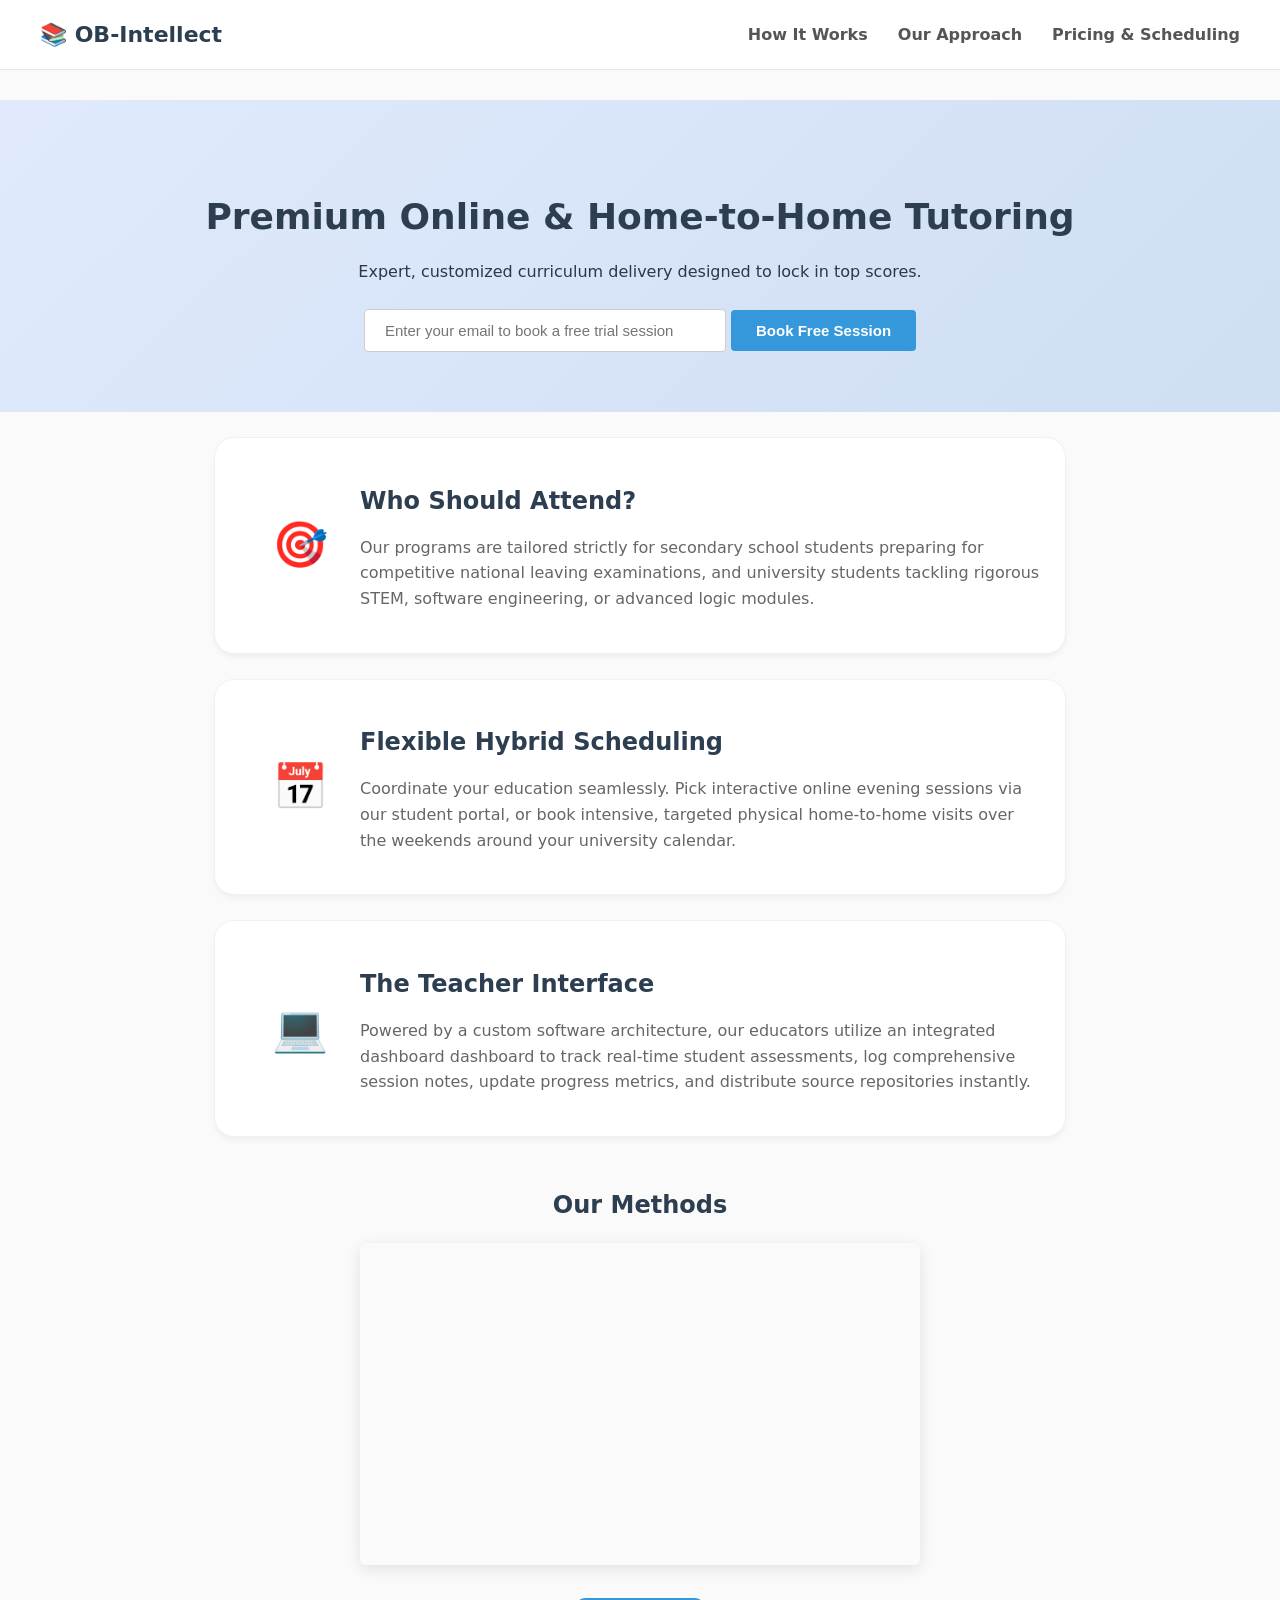
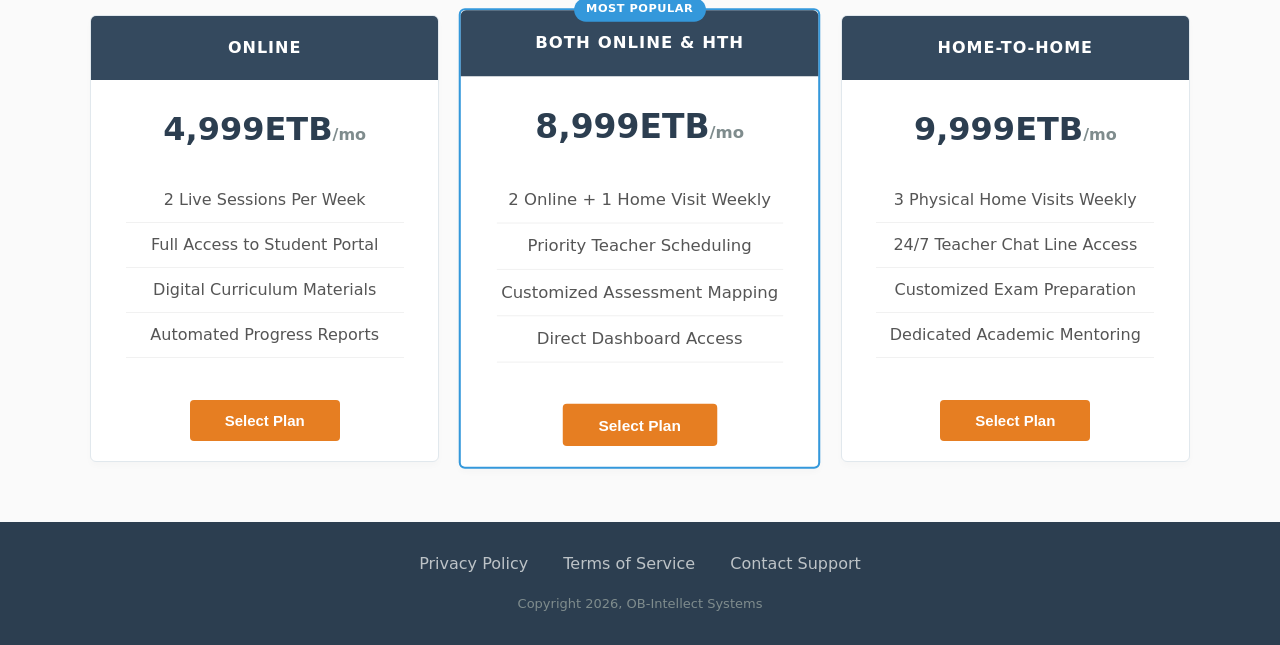
<file: index.html>
<!DOCTYPE html>
<html lang="en">
<head>
  <meta charset="UTF-8" />
  <meta name="viewport" content="width=device-width, initial-scale=1.0" />
  <title>OB-Intellect - Personalized Tutoring</title>
  <link rel="stylesheet" href="style.css">
</head>

<body>
  <header id="header"> 
    <div class="logo">
      <span class="logo-text">📚 OB-Intellect</span>
    </div>
    
    <nav id="nav-bar">
      <ul>
        <li><a class="nav-link" href="#features">How It Works</a></li>
        <li><a class="nav-link" href="#how-it-works">Our Approach</a></li>
        <li><a class="nav-link" href="#pricing">Pricing & Scheduling</a></li>
      </ul>
    </nav>
  </header>

  <main>
    <section id="hero">
      <h1>Premium Online & Home-to-Home Tutoring</h1>
      <p>Expert, customized curriculum delivery designed to lock in top scores.</p>
      
      <form id="form" action="https://www.insa.gov.et/email-submit" method="POST">
        <input name="email" id="email" type="email" placeholder="Enter your email to book a free trial session" required>
        <input type="submit" id="submit" value="Book Free Session">
      </form>
    </section>

    <section id="features">
      
      <div class="grid">
        <div class="icon">🎯</div>
        <div class="desc">
          <h2>Who Should Attend?</h2>
          <p>Our programs are tailored strictly for secondary school students preparing for competitive national leaving examinations, and university students tackling rigorous STEM, software engineering, or advanced logic modules.</p>
        </div>
      </div>

      <div class="grid">
        <div class="icon">📅</div>
        <div class="desc">
          <h2>Flexible Hybrid Scheduling</h2>
          <p>Coordinate your education seamlessly. Pick interactive online evening sessions via our student portal, or book intensive, targeted physical home-to-home visits over the weekends around your university calendar.</p>
        </div>
      </div>

      <div class="grid">
        <div class="icon">💻</div>
        <div class="desc">
          <h2>The Teacher Interface</h2>
          <p>Powered by a custom software architecture, our educators utilize an integrated dashboard dashboard to track real-time student assessments, log comprehensive session notes, update progress metrics, and distribute source repositories instantly.</p>
        </div>
      </div>

    </section>

    <section id="how-it-works">
      <h2>Our Methods</h2>
      <div class="video-container">
        <iframe width="560" height="315" src="https://www.youtube.com/embed/NcLGvYQfugY?si=UcEe6SOI_cuwBLEZ" title="YouTube video player" frameborder="0" allow="accelerometer; autoplay; clipboard-write; encrypted-media; gyroscope; picture-in-picture; web-share" referrerpolicy="strict-origin-when-cross-origin" allowfullscreen></iframe>
      </div>
    </section>

    <section id="pricing">
      
      <div class="product" id="standard-online">
        <div class="level"> Online</div>
        <h2>4,999ETB<span>/mo</span></h2>
        <ol>
          <li>2 Live Sessions Per Week</li>
          <li>Full Access to Student Portal</li>
          <li>Digital Curriculum Materials</li>
          <li>Automated Progress Reports</li>
        </ol>
        <button class="btn">Select Plan</button>
      </div>

      <div class="product" id="premium-hybrid">
        <div class="level">Both online & HTH</div>
        <h2>8,999ETB<span>/mo</span></h2>
        <ol>
          <li>2 Online + 1 Home Visit Weekly</li>
          <li>Priority Teacher Scheduling</li>
          <li>Customized Assessment Mapping</li>
          <li>Direct Dashboard Access</li>
        </ol>
        <button class="btn">Select Plan</button>
      </div>

      <div class="product" id="elite-home">
        <div class="level">Home-to-Home</div>
        <h2>9,999ETB<span>/mo</span></h2>
        <ol>
          <li>3 Physical Home Visits Weekly</li>
          <li>24/7 Teacher Chat Line Access</li>
          <li>Customized Exam Preparation</li>
          <li>Dedicated Academic Mentoring</li>
        </ol>
        <button class="btn">Select Plan</button>
      </div>

    </section>
  </main>

  <footer>
    <div class="footer-links">
      <a href="#">Privacy Policy</a>
      <a href="#">Terms of Service</a>
      <a href="#">Contact Support</a>
    </div>
    <span class="copyright">Copyright 2026, OB-Intellect Systems</span>
  </footer>
</body>
</html>
</file>
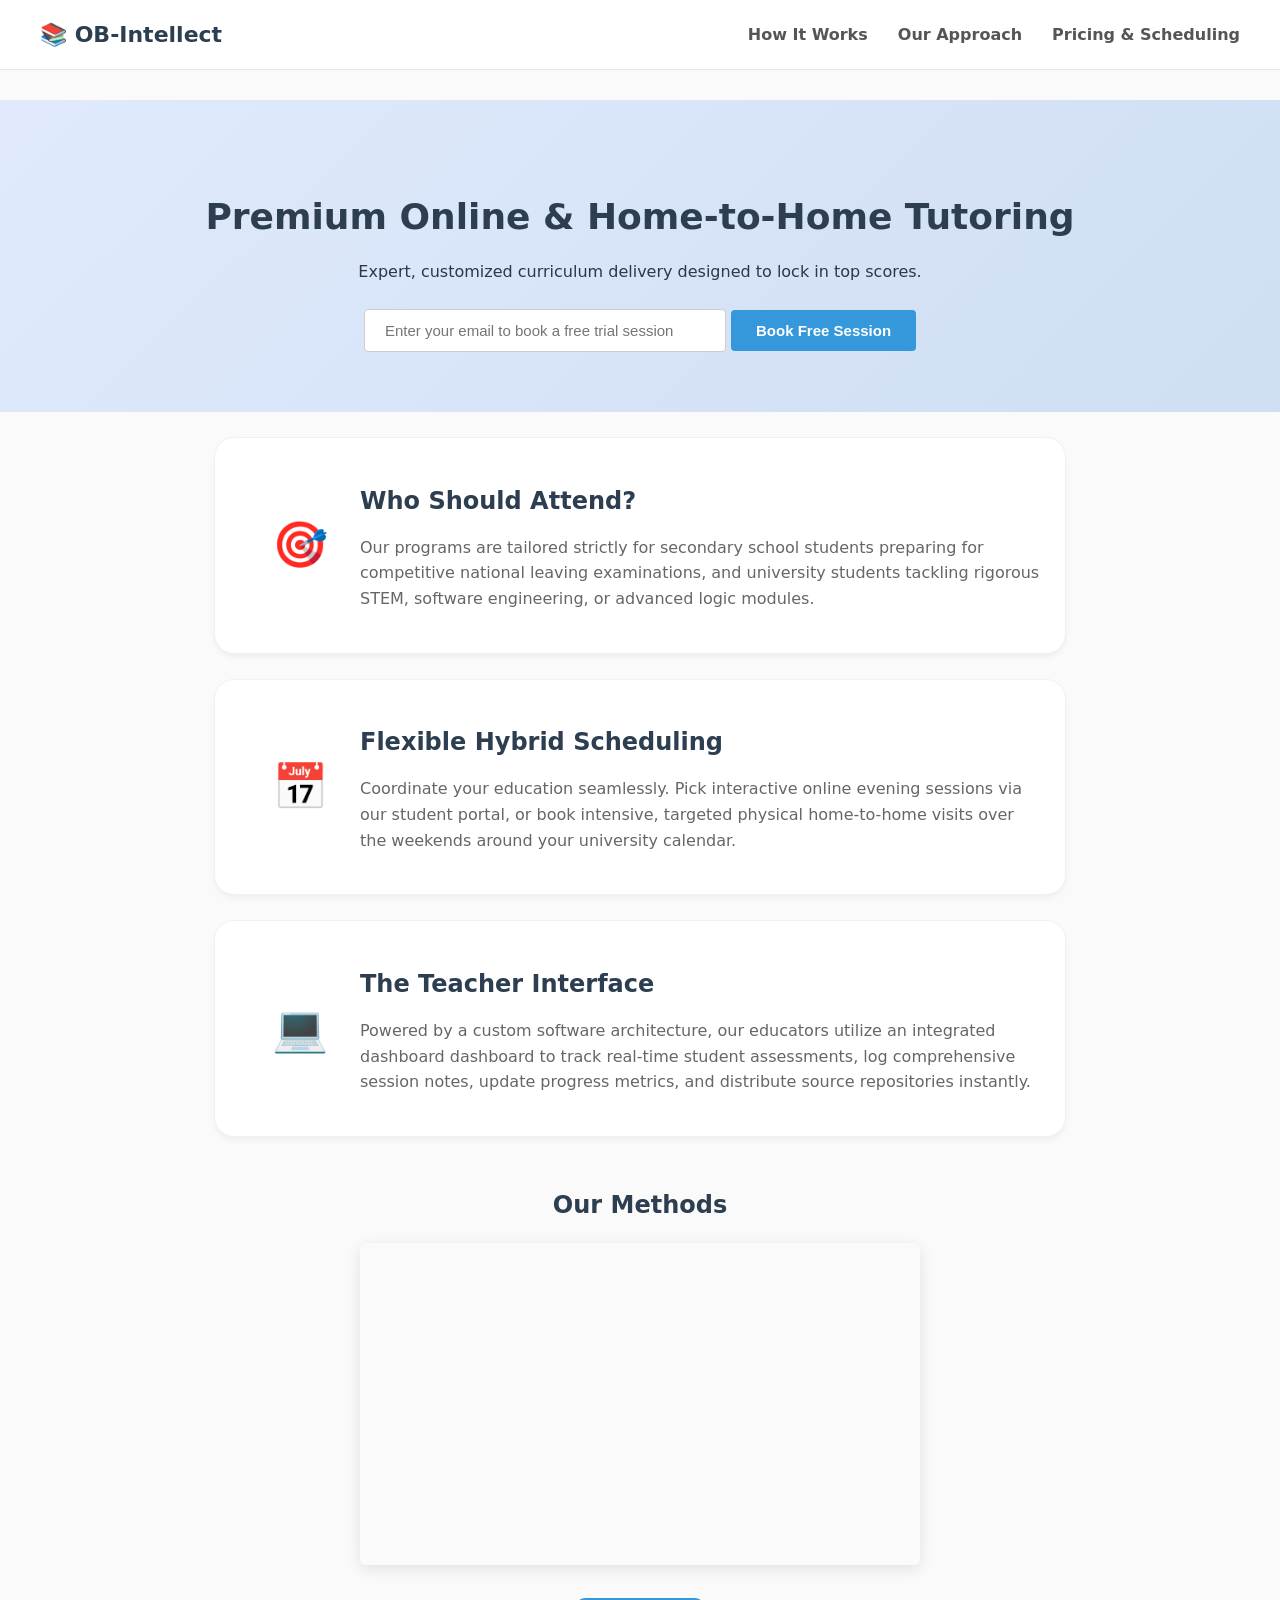
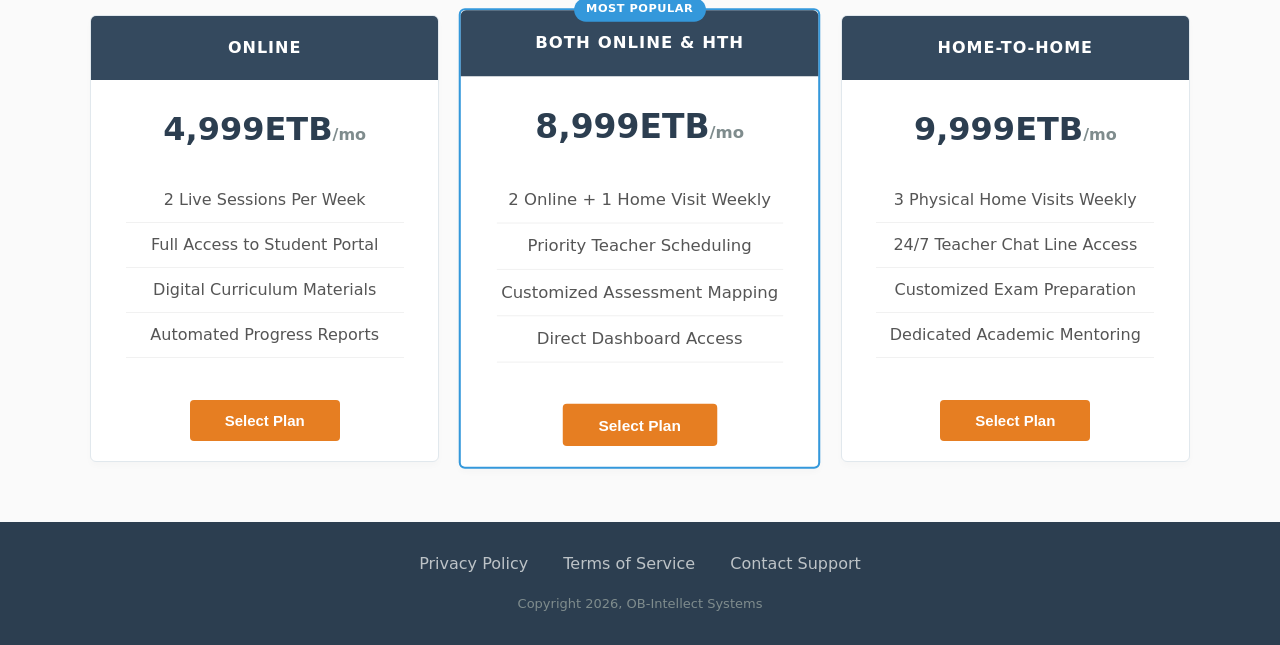
<file: landing.html>
<!DOCTYPE html>
<html lang="en">
<head>
  <meta charset="UTF-8" />
  <meta name="viewport" content="width=device-width, initial-scale=1.0" />
  <title>OB-Intellect - Personalized Tutoring</title>
  <link rel="stylesheet" href="landing.css">
</head>

<body>
  <header id="header"> 
    <div class="logo">
      <span class="logo-text">📚 OB-Intellect</span>
    </div>
    
    <nav id="nav-bar">
      <ul>
        <li><a class="nav-link" href="#features">How It Works</a></li>
        <li><a class="nav-link" href="#how-it-works">Our Approach</a></li>
        <li><a class="nav-link" href="#pricing">Pricing & Scheduling</a></li>
      </ul>
    </nav>
  </header>

  <main>
    <section id="hero">
      <h1>Premium Online & Home-to-Home Tutoring</h1>
      <p>Expert, customized curriculum delivery designed to lock in top scores.</p>
      
      <form id="form" action="https://www.insa.gov.et/email-submit" method="POST">
        <input name="email" id="email" type="email" placeholder="Enter your email to book a free trial session" required>
        <input type="submit" id="submit" value="Book Free Session">
      </form>
    </section>

    <section id="features">
      
      <div class="grid">
        <div class="icon">🎯</div>
        <div class="desc">
          <h2>Who Should Attend?</h2>
          <p>Our programs are tailored strictly for secondary school students preparing for competitive national leaving examinations, and university students tackling rigorous STEM, software engineering, or advanced logic modules.</p>
        </div>
      </div>

      <div class="grid">
        <div class="icon">📅</div>
        <div class="desc">
          <h2>Flexible Hybrid Scheduling</h2>
          <p>Coordinate your education seamlessly. Pick interactive online evening sessions via our student portal, or book intensive, targeted physical home-to-home visits over the weekends around your university calendar.</p>
        </div>
      </div>

      <div class="grid">
        <div class="icon">💻</div>
        <div class="desc">
          <h2>The Teacher Interface</h2>
          <p>Powered by a custom software architecture, our educators utilize an integrated dashboard dashboard to track real-time student assessments, log comprehensive session notes, update progress metrics, and distribute source repositories instantly.</p>
        </div>
      </div>

    </section>

    <section id="how-it-works">
      <h2>Our Methods</h2>
      <div class="video-container">
        <iframe width="560" height="315" src="https://www.youtube.com/embed/NcLGvYQfugY?si=UcEe6SOI_cuwBLEZ" title="YouTube video player" frameborder="0" allow="accelerometer; autoplay; clipboard-write; encrypted-media; gyroscope; picture-in-picture; web-share" referrerpolicy="strict-origin-when-cross-origin" allowfullscreen></iframe>
      </div>
    </section>

    <section id="pricing">
      
      <div class="product" id="standard-online">
        <div class="level"> Online</div>
        <h2>4,999ETB<span>/mo</span></h2>
        <ol>
          <li>2 Live Sessions Per Week</li>
          <li>Full Access to Student Portal</li>
          <li>Digital Curriculum Materials</li>
          <li>Automated Progress Reports</li>
        </ol>
        <button class="btn">Select Plan</button>
      </div>

      <div class="product" id="premium-hybrid">
        <div class="level">Both online & HTH</div>
        <h2>8,999ETB<span>/mo</span></h2>
        <ol>
          <li>2 Online + 1 Home Visit Weekly</li>
          <li>Priority Teacher Scheduling</li>
          <li>Customized Assessment Mapping</li>
          <li>Direct Dashboard Access</li>
        </ol>
        <button class="btn">Select Plan</button>
      </div>

      <div class="product" id="elite-home">
        <div class="level">Home-to-Home</div>
        <h2>9,999ETB<span>/mo</span></h2>
        <ol>
          <li>3 Physical Home Visits Weekly</li>
          <li>24/7 Teacher Chat Line Access</li>
          <li>Customized Exam Preparation</li>
          <li>Dedicated Academic Mentoring</li>
        </ol>
        <button class="btn">Select Plan</button>
      </div>

    </section>
  </main>

  <footer>
    <div class="footer-links">
      <a href="#">Privacy Policy</a>
      <a href="#">Terms of Service</a>
      <a href="#">Contact Support</a>
    </div>
    <span class="copyright">Copyright 2026, OB-Intellect Systems</span>
  </footer>
</body>
</html>
</file>
<file: style.css>
/* Core Structural Configurations */
body {
  font-family:system-ui, -apple-system, BlinkMacSystemFont, 'Segoe UI', Roboto, Oxygen, Ubuntu, Cantarell, 'Open Sans', 'Helvetica Neue', sans-serif;
  background-color: #fafafa;
  color: #2d3748;
  margin: 0;
  line-height: 1.5;
}

/* Fixed Navigation Layout */
#header {
  position: fixed;
  top: 0;
  left: 0;
  width: 100%;
  display: flex;
  justify-content: space-between;
  align-items: center;
  background-color: rgba(255, 255, 255, 0.95); /* Elegant semi-transparent glass effect */
  backdrop-filter: blur(8px);
  z-index: 1000;
  box-sizing: border-box;
  padding: 18px 40px;
  border-bottom: 1px solid #e2e8f0; /* Crisp divider line */
}

.logo-text {
  font-size: 22px;
  font-weight: 700;
  color: #2c3e50;
}

#nav-bar ul {
  display: flex;
  list-style: none;
  gap: 30px;
  margin: 0;
  padding: 0;
}

#nav-bar .nav-link {
  text-decoration: none;
  color: #555;
  font-weight: 600;
  transition: color 0.2s;
}

#nav-bar .nav-link:hover {
  color: #3498db;
}

/* Call to Action Hero Section */
#hero {
  margin-top: 100px;
  text-align: center;
  padding: 60px 20px;
  background: linear-gradient(135deg, #e0eafc, #cfdef3);
}

#hero h1 {
  font-size: 36px;
  color: #2c3e50;
  margin-bottom: 10px;
}

#form {
  margin-top: 25px;
}

#email {
  padding: 12px 20px;
  width: 320px;
  border: 1px solid #ccc;
  border-radius: 4px;
  font-size: 15px;
}

#submit {
  padding: 12px 25px;
  background-color: #3498db;
  color: white;
  border: none;
  border-radius: 4px;
  font-weight: bold;
  cursor: pointer;
  font-size: 15px;
  transition: background-color 0.2s;
}

#submit:hover {
  background-color: #2980b9;
}

/* Informational Feature Alignment (Flexbox Row Setup) */
.grid {
  display: flex;
  align-items: center;
  max-width: 800px;
  margin: 25px auto;
  padding: 25px;
  background-color: #ffffff;
  border-radius: 20px;
  border: 1px solid #edf2f7;
  box-shadow: 0 4px 6px -1px rgba(0, 0, 0, 0.05); /* Soft premium shadow */

}

.icon {
  width: 15%;
  font-size: 45px;
  text-align: center;
}

.desc {
  width: 85%;
}

.desc h2 {
  color: #2c3e50;
  margin-bottom: 8px;
}

.desc p {
  line-height: 1.6;
  color: #666;
}

/* Centered Interactive Video Area */
#how-it-works h2 {
  text-align: center;
  color: #2c3e50;
  margin-top: 50px;
}

.video-container {
  max-width: 560px;
  margin: 20px auto 50px auto;
  box-shadow: 0 4px 15px rgba(0,0,0,0.1);
  border-radius: 6px;
  overflow: hidden;
}

/* Flexible Pricing Cards Configuration */
#pricing {
  display: flex;
  justify-content: center;
  gap: 25px;
  max-width: 1100px;
  margin: 50px auto;
  padding: 0 20px;
}

.product {
  background-color: #fff;
  border: 1px solid #e1e8ed;
  border-radius: 6px;
  text-align: center;
  width: 100%;
  display: flex;
  flex-direction: column;
  box-shadow: 0 4px 6px rgba(0,0,0,0.02);
  transition: transform 0.2s;
}

.product:hover {
  transform: translateY(-5px);
}

.product .level {
  background-color: #34495e;
  color: #fff;
  padding: 20px 0;
  font-weight: bold;
  text-transform: uppercase;
  letter-spacing: 1px;
  border-top-left-radius: 5px;
  border-top-right-radius: 5px;
}

.product h2 {
  font-size: 32px;
  color: #2c3e50;
  margin: 25px 0 5px 0;
}

.product h2 span {
  font-size: 16px;
  color: #7f8c8d;
}

.product ol {
  list-style-type: none;
  padding: 0;
  margin: 20px 0;
  flex-grow: 1;
}

.product ol li {
  padding: 10px 0;
  color: #555;
  border-bottom: 1px solid #f1f1f1;
  width: 80%;
  margin: 0 auto;
}

.btn {
  background-color: #e67e22;
  color: white;
  border: none;
  font-weight: bold;
  padding: 12px 35px;
  font-size: 15px;
  border-radius: 4px;
  cursor: pointer;
  margin: 20px auto;
  width: fit-content;
  transition: background-color 0.2s;
}

.btn:hover {
  background-color: #d35400;
}

/* Clean Footer Alignment */
footer {
  background-color: #2c3e50;
  color: white;
  padding: 30px;
  text-align: center;
  margin-top: 60px;
}

.footer-links {
  margin-bottom: 15px;
}

.footer-links a {
  text-decoration: none;
  color: #bdc3c7;
  margin: 0 15px;
  transition: color 0.2s;
}

.footer-links a:hover {
  color: #fff;
}

.copyright {
  font-size: 13px;
  color: #7f8c8d;
}
/* Highlights the middle option as the most popular choice */
#premium-hybrid {
  border: 2px solid #3498db;
  transform: scale(1.03);
  position: relative;
}

#premium-hybrid::before {
  content: "MOST POPULAR";
  position: absolute;
  top: -12px;
  left: 50%;
  transform: translateX(-50%);
  background-color: #3498db;
  color: white;
  font-size: 11px;
  font-weight: bold;
  padding: 3px 12px;
  border-radius: 12px;
  letter-spacing: 0.5px;
}
</file>
<file: landing.css>
/* Core Structural Configurations */
body {
  font-family:system-ui, -apple-system, BlinkMacSystemFont, 'Segoe UI', Roboto, Oxygen, Ubuntu, Cantarell, 'Open Sans', 'Helvetica Neue', sans-serif;
  background-color: #fafafa;
  color: #2d3748;
  margin: 0;
  line-height: 1.5;
}

/* Fixed Navigation Layout */
#header {
  position: fixed;
  top: 0;
  left: 0;
  width: 100%;
  display: flex;
  justify-content: space-between;
  align-items: center;
  background-color: rgba(255, 255, 255, 0.95); /* Elegant semi-transparent glass effect */
  backdrop-filter: blur(8px);
  z-index: 1000;
  box-sizing: border-box;
  padding: 18px 40px;
  border-bottom: 1px solid #e2e8f0; /* Crisp divider line */
}

.logo-text {
  font-size: 22px;
  font-weight: 700;
  color: #2c3e50;
}

#nav-bar ul {
  display: flex;
  list-style: none;
  gap: 30px;
  margin: 0;
  padding: 0;
}

#nav-bar .nav-link {
  text-decoration: none;
  color: #555;
  font-weight: 600;
  transition: color 0.2s;
}

#nav-bar .nav-link:hover {
  color: #3498db;
}

/* Call to Action Hero Section */
#hero {
  margin-top: 100px;
  text-align: center;
  padding: 60px 20px;
  background: linear-gradient(135deg, #e0eafc, #cfdef3);
}

#hero h1 {
  font-size: 36px;
  color: #2c3e50;
  margin-bottom: 10px;
}

#form {
  margin-top: 25px;
}

#email {
  padding: 12px 20px;
  width: 320px;
  border: 1px solid #ccc;
  border-radius: 4px;
  font-size: 15px;
}

#submit {
  padding: 12px 25px;
  background-color: #3498db;
  color: white;
  border: none;
  border-radius: 4px;
  font-weight: bold;
  cursor: pointer;
  font-size: 15px;
  transition: background-color 0.2s;
}

#submit:hover {
  background-color: #2980b9;
}

/* Informational Feature Alignment (Flexbox Row Setup) */
.grid {
  display: flex;
  align-items: center;
  max-width: 800px;
  margin: 25px auto;
  padding: 25px;
  background-color: #ffffff;
  border-radius: 20px;
  border: 1px solid #edf2f7;
  box-shadow: 0 4px 6px -1px rgba(0, 0, 0, 0.05); /* Soft premium shadow */

}

.icon {
  width: 15%;
  font-size: 45px;
  text-align: center;
}

.desc {
  width: 85%;
}

.desc h2 {
  color: #2c3e50;
  margin-bottom: 8px;
}

.desc p {
  line-height: 1.6;
  color: #666;
}

/* Centered Interactive Video Area */
#how-it-works h2 {
  text-align: center;
  color: #2c3e50;
  margin-top: 50px;
}

.video-container {
  max-width: 560px;
  margin: 20px auto 50px auto;
  box-shadow: 0 4px 15px rgba(0,0,0,0.1);
  border-radius: 6px;
  overflow: hidden;
}

/* Flexible Pricing Cards Configuration */
#pricing {
  display: flex;
  justify-content: center;
  gap: 25px;
  max-width: 1100px;
  margin: 50px auto;
  padding: 0 20px;
}

.product {
  background-color: #fff;
  border: 1px solid #e1e8ed;
  border-radius: 6px;
  text-align: center;
  width: 100%;
  display: flex;
  flex-direction: column;
  box-shadow: 0 4px 6px rgba(0,0,0,0.02);
  transition: transform 0.2s;
}

.product:hover {
  transform: translateY(-5px);
}

.product .level {
  background-color: #34495e;
  color: #fff;
  padding: 20px 0;
  font-weight: bold;
  text-transform: uppercase;
  letter-spacing: 1px;
  border-top-left-radius: 5px;
  border-top-right-radius: 5px;
}

.product h2 {
  font-size: 32px;
  color: #2c3e50;
  margin: 25px 0 5px 0;
}

.product h2 span {
  font-size: 16px;
  color: #7f8c8d;
}

.product ol {
  list-style-type: none;
  padding: 0;
  margin: 20px 0;
  flex-grow: 1;
}

.product ol li {
  padding: 10px 0;
  color: #555;
  border-bottom: 1px solid #f1f1f1;
  width: 80%;
  margin: 0 auto;
}

.btn {
  background-color: #e67e22;
  color: white;
  border: none;
  font-weight: bold;
  padding: 12px 35px;
  font-size: 15px;
  border-radius: 4px;
  cursor: pointer;
  margin: 20px auto;
  width: fit-content;
  transition: background-color 0.2s;
}

.btn:hover {
  background-color: #d35400;
}

/* Clean Footer Alignment */
footer {
  background-color: #2c3e50;
  color: white;
  padding: 30px;
  text-align: center;
  margin-top: 60px;
}

.footer-links {
  margin-bottom: 15px;
}

.footer-links a {
  text-decoration: none;
  color: #bdc3c7;
  margin: 0 15px;
  transition: color 0.2s;
}

.footer-links a:hover {
  color: #fff;
}

.copyright {
  font-size: 13px;
  color: #7f8c8d;
}
/* Highlights the middle option as the most popular choice */
#premium-hybrid {
  border: 2px solid #3498db;
  transform: scale(1.03);
  position: relative;
}

#premium-hybrid::before {
  content: "MOST POPULAR";
  position: absolute;
  top: -12px;
  left: 50%;
  transform: translateX(-50%);
  background-color: #3498db;
  color: white;
  font-size: 11px;
  font-weight: bold;
  padding: 3px 12px;
  border-radius: 12px;
  letter-spacing: 0.5px;
}
</file>
